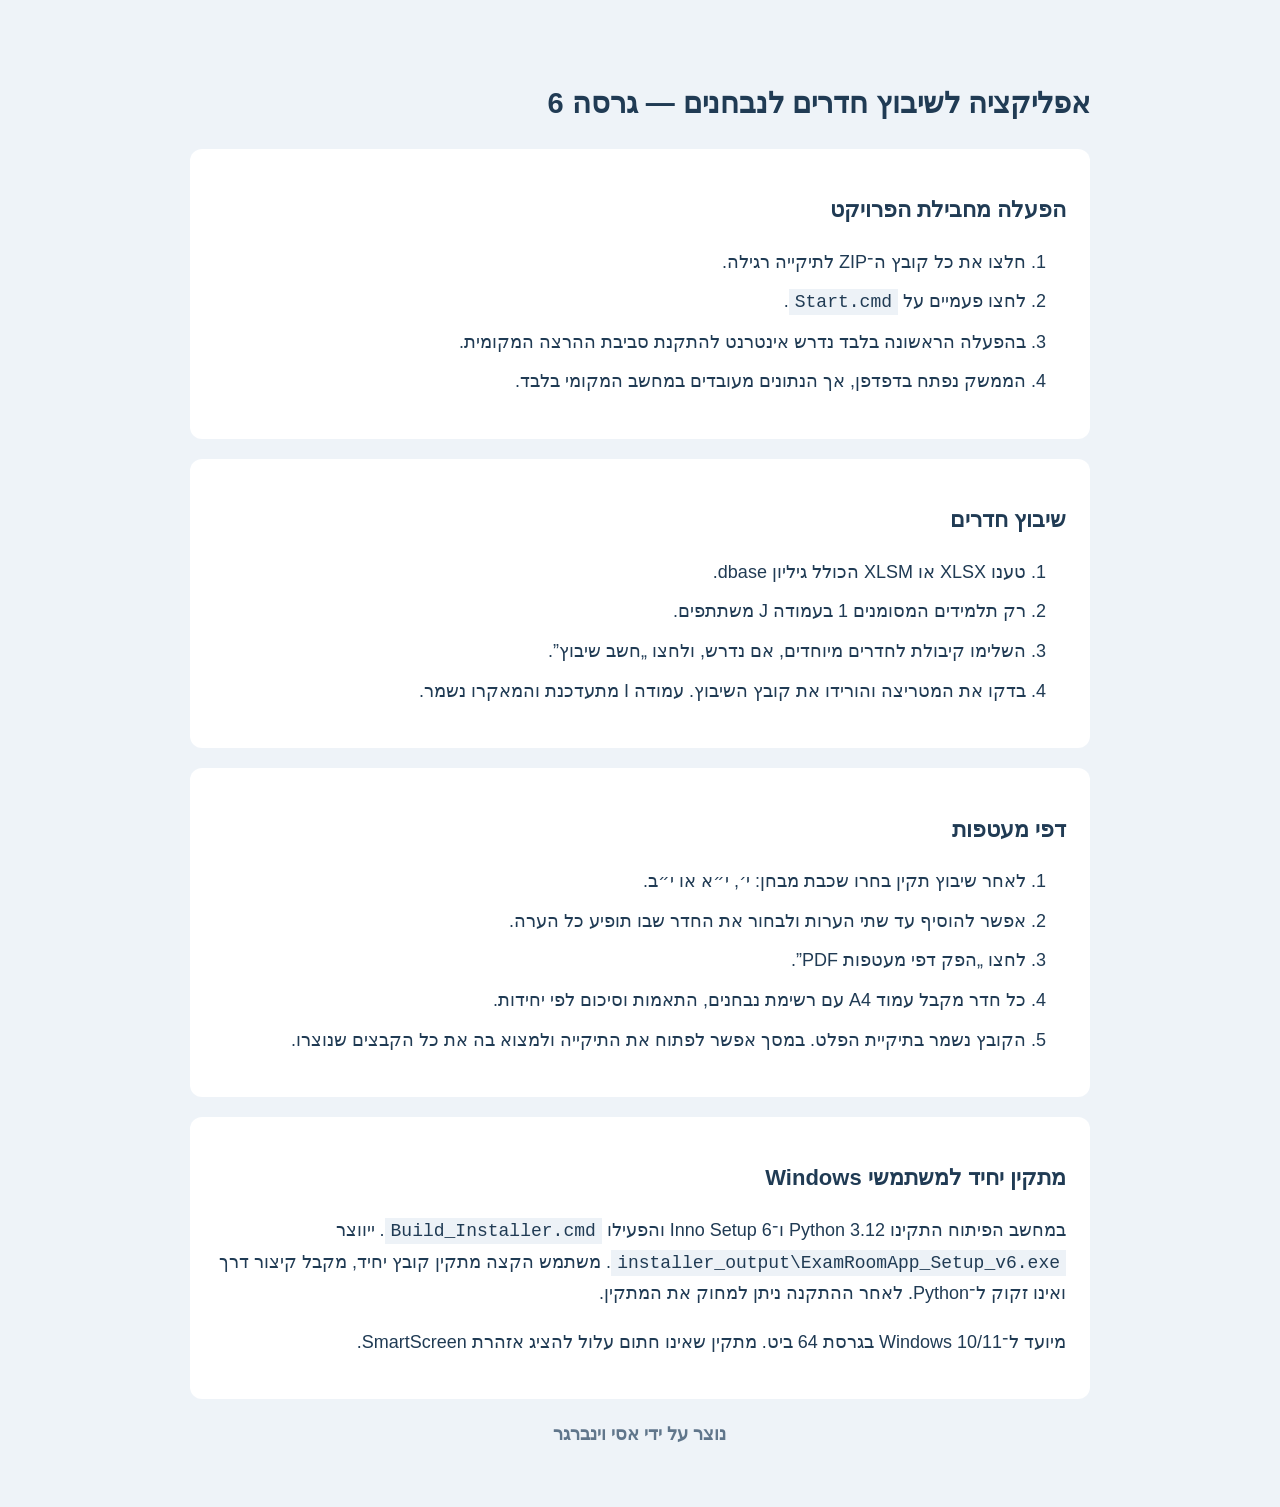
<file: README_HE.html>
<!doctype html><html lang="he" dir="rtl"><meta charset="utf-8"><title>מדריך גרסה 6</title>
<style>body{font:18px/1.7 Arial;background:#eef3f8;color:#203b54;max-width:900px;margin:35px auto;padding:25px}section{background:white;padding:24px;border-radius:12px;margin:20px 0}code{direction:ltr;unicode-bidi:embed;background:#edf2f7;padding:3px 6px}h1{font-size:29px}h2{font-size:22px}li{margin:9px 0}footer{text-align:center;color:#60768b;font-weight:bold}</style>
<h1>אפליקציה לשיבוץ חדרים לנבחנים — גרסה 6</h1>
<section><h2>הפעלה מחבילת הפרויקט</h2><ol><li>חלצו את כל קובץ ה־ZIP לתיקייה רגילה.</li><li>לחצו פעמיים על <code>Start.cmd</code>.</li><li>בהפעלה הראשונה בלבד נדרש אינטרנט להתקנת סביבת ההרצה המקומית.</li><li>הממשק נפתח בדפדפן, אך הנתונים מעובדים במחשב המקומי בלבד.</li></ol></section>
<section><h2>שיבוץ חדרים</h2><ol><li>טענו XLSX או XLSM הכולל גיליון dbase.</li><li>רק תלמידים המסומנים 1 בעמודה J משתתפים.</li><li>השלימו קיבולת לחדרים מיוחדים, אם נדרש, ולחצו „חשב שיבוץ”.</li><li>בדקו את המטריצה והורידו את קובץ השיבוץ. עמודה I מתעדכנת והמאקרו נשמר.</li></ol></section>
<section><h2>דפי מעטפות</h2><ol><li>לאחר שיבוץ תקין בחרו שכבת מבחן: י׳, י״א או י״ב.</li><li>אפשר להוסיף עד שתי הערות ולבחור את החדר שבו תופיע כל הערה.</li><li>לחצו „הפק דפי מעטפות PDF”.</li><li>כל חדר מקבל עמוד A4 עם רשימת נבחנים, התאמות וסיכום לפי יחידות.</li><li>הקובץ נשמר בתיקיית הפלט. במסך אפשר לפתוח את התיקייה ולמצוא בה את כל הקבצים שנוצרו.</li></ol></section>
<section><h2>מתקין יחיד למשתמשי Windows</h2><p>במחשב הפיתוח התקינו Python 3.12 ו־Inno Setup 6 והפעילו <code>Build_Installer.cmd</code>. ייווצר <code>installer_output\ExamRoomApp_Setup_v6.exe</code>. משתמש הקצה מתקין קובץ יחיד, מקבל קיצור דרך ואינו זקוק ל־Python. לאחר ההתקנה ניתן למחוק את המתקין.</p><p>מיועד ל־Windows 10/11 בגרסת 64 ביט. מתקין שאינו חתום עלול להציג אזהרת SmartScreen.</p></section>
<footer>נוצר על ידי אסי וינברגר</footer></html>
</file>
